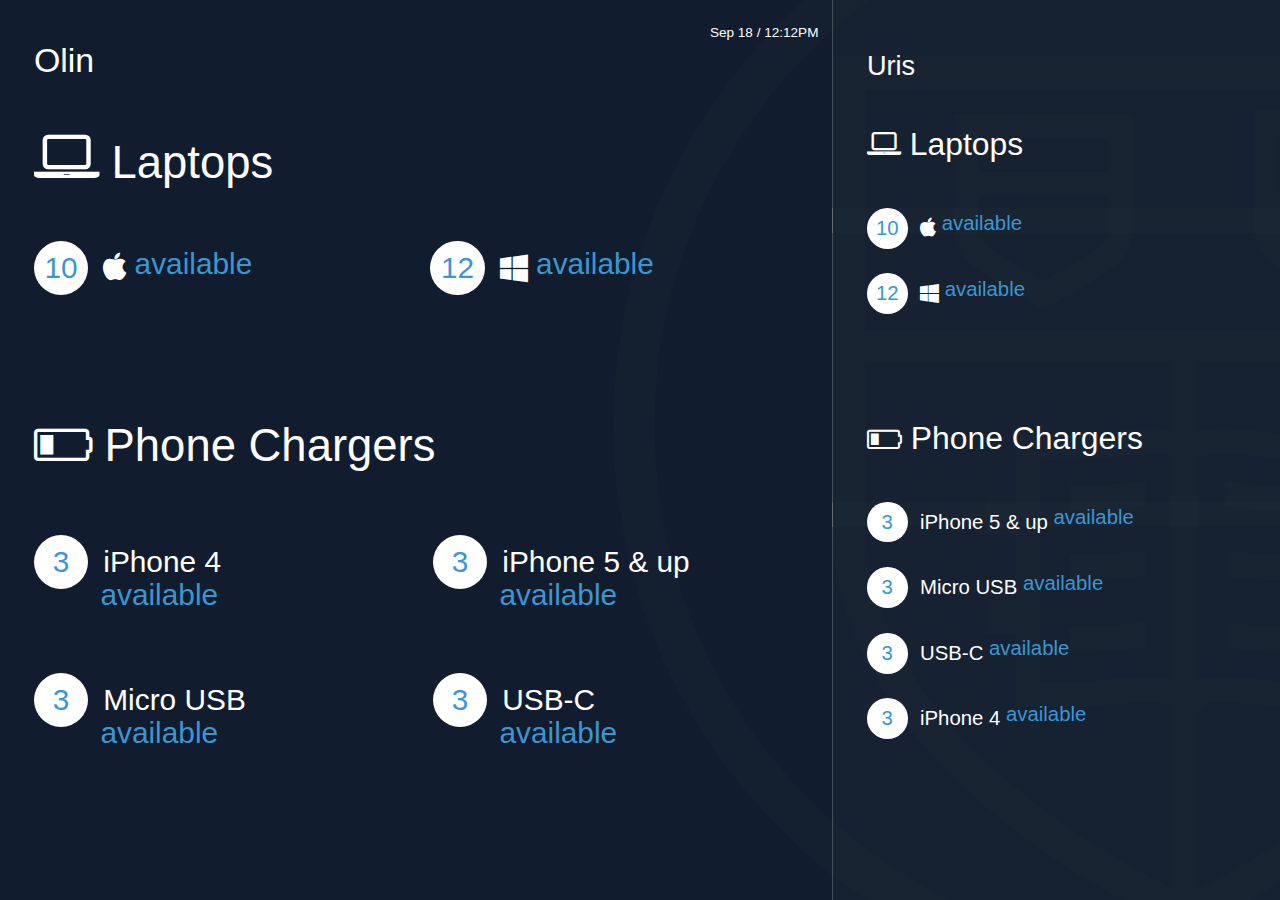
<file: index.html>
<!doctype html>

<html lang="en">
  <head>
    <meta charset="utf-8">
    <title></title>
    <meta name="description" content="">
    <meta name="author" content="">
    <link rel="stylesheet" href="css/styles.css?v=1.0">
    <link href="https://maxcdn.bootstrapcdn.com/font-awesome/4.7.0/css/font-awesome.min.css" rel="stylesheet" integrity="sha384-wvfXpqpZZVQGK6TAh5PVlGOfQNHSoD2xbE+QkPxCAFlNEevoEH3Sl0sibVcOQVnN" crossorigin="anonymous">
    <!--[if lt IE 9]>
      <script src="https://cdnjs.cloudflare.com/ajax/libs/html5shiv/3.7.3/html5shiv.js"></script>
    <![endif]-->
  </head>

  <body>
    <div class="grid">
      <time>Sep 18 / 12:12PM</time>

      <header class="olin-header">
        <h1>olin</h1>
      </header>

      <h2 class="olin-laptops"><i class="fa fa-laptop icon-laptop" aria-hidden="true"></i> Laptops </h2>

      <div class="olin-laptops__availability">
        <p>
          <span class="device-count">10</span>
          <i class="fa fa-apple device-icon" aria-hidden="true"></i>
          <span class="available">available</span>
        </p>
        <p>
          <span class="device-count">12</span>
          <i class="fa fa-windows device-icon" aria-hidden="true"></i>
          <span class="available">available</span>
        </p>
      </div>
      <h2 class="olin-phone-chargers">
        <i class="fa fa-battery-quarter icon-charger" aria-hidden="true"></i> Phone Chargers
      </h2>
      <div class="olin-phone-chargers__availability">
        <p>
          <span class="device-count">3</span>
          <span class="device-type__info--availability">iPhone 4 </span>
          <span class="available">available</span>
        </p>
        <p>
          <span class="device-count">3</span>
          <span class="device-type__info--availability">iPhone 5 &amp; up </span>
          <span class="available">available</span>
        </p>
        <p>
          <span class="device-count">3</span>
          <span class="device-type__info--availability">Micro USB </span>
          <span class="available">available</span>
        </p>
        <p>
          <span class="device-count">3</span>
          <span class="device-type__info--availability">USB-C</span>
          <span class="available">available</span>
        </p>
      </div>

      <header class="uris-header"><h1>Uris</h1></header>

      <h2 class="uris-laptops"><i class="fa fa-laptop icon-laptop" aria-hidden="true"></i> Laptops </h2>

      <div class="uris-laptops__availability">

        <p>
          <span class="device-count">10</span>
          <i class="fa fa-apple device-icon" aria-hidden="true"></i>
          <span class="available">available</span>
        </p>

        <p>
          <span class="device-count">12</span>
          <i class="fa fa-windows device-icon" aria-hidden="true"></i>
          <span class="available">available</span>
        </p>

      </div>

      <h2 class="uris-phone-chargers">
        <i class="fa fa-battery-quarter icon-charger" aria-hidden="true"></i> Phone Chargers
      </h2>

      <div class="uris-phone-chargers__availability">

        <p>
          <span class="device-count">3</span>
          <span class="device-type__info--availability">iPhone 5 &amp; up </span>
          <span class="available">available</span>
        </p>

        <p>
          <span class="device-count">3</span>
          <span class="device-type__info--availability">Micro USB </span>
          <span class="available">available</span>
        </p>

        <p>
          <span class="device-count">3</span>
          <span class="device-type__info--availability">USB-C</span>
          <span class="available">available</span>
        </p>

        <p>
          <span class="device-count">3</span>
          <span class="device-type__info--availability">iPhone 4 </span>
          <span class="available">available</span>
        </p>

      </div>
    </div>
      <!--<script src="js/scripts.js"></script>-->

  </body>

</html>
</file>
<file: css/styles.css>
/**
 ** VARIABLES
 **/
* {
  box-sizing: border-box;
  -webkit-font-smoothing: antialiased; }

body {
  color: #fff;
  background-color: #121D2E;
  background: #121D2E url("../images/insignia.png") no-repeat bottom right;
  background-size: contain;
  font-family: Montserrat, sans-serif;
  font-weight: 400;
  margin: 0;
  padding: 0;
  overflow: hidden; }

.grid {
  display: grid;
  width: 100vw;
  height: 100vh;
  grid-template-columns: 33vw 32vw 35vw;
  grid-template-rows: 13.984vh 11.868vh 20.792vh 11.868vh auto; }

time {
  grid-column: 2 / 3;
  grid-row: 1;
  background-color: rgba(18, 29, 46, 0.3);
  color: #fff;
  font-size: 1.06vw;
  text-align: right;
  padding-right: 1.06vw;
  padding-top: 2.76vh; }

/**
 ** OLIN CONTENT
 **/
.olin-header {
  grid-column: 1 / 2;
  grid-row: 1;
  background-color: rgba(18, 29, 46, 0.3);
  padding-left: 2.65vw; }
  .olin-header h1 {
    text-transform: capitalize;
    font-weight: normal;
    font-size: 2.65vw;
    padding-top: 4.6vh;
    margin: 0; }

.olin-laptops {
  grid-column: 1 / 3;
  grid-row: 2;
  background-color: rgba(18, 29, 46, 0.3);
  margin: 0;
  font-size: 3.551vw;
  font-weight: 400;
  padding-bottom: 2.76vh;
  padding-left: 2.65vw; }
  .olin-laptops .icon-laptop {
    font-size: 4.77vw;
    display: inline-block; }

.olin-laptops__availability {
  grid-column: 1 / 3;
  grid-row: 3;
  background-color: rgba(18, 29, 46, 0.3);
  padding-left: 2.65vw;
  font-size: 2.332vw;
  color: #fff;
  display: flex; }
  .olin-laptops__availability p {
    flex-grow: 1;
    margin-top: 0.92vh; }

.olin-phone-chargers {
  grid-column: 1 / 3;
  grid-row: 4;
  background-color: rgba(18, 29, 46, 0.3);
  font-size: 3.551vw;
  font-weight: 400;
  padding-bottom: 2.76vh;
  padding-left: 2.65vw;
  margin: 0; }

.olin-phone-chargers__availability {
  grid-column: 1 / 3;
  grid-row: 5;
  background-color: rgba(18, 29, 46, 0.3);
  padding-left: 2.65vw;
  font-size: 2.332vw;
  color: #fff;
  display: flex;
  flex-flow: row wrap; }
  .olin-phone-chargers__availability .icon-charger {
    padding-right: 0.424vw; }
  .olin-phone-chargers__availability p {
    width: 50%;
    margin: 0.92vh 0 0; }
    .olin-phone-chargers__availability p:nth-child(3), .olin-phone-chargers__availability p:nth-child(4) {
      display: inline-block;
      margin-top: -9.2vh; }

.device-count {
  color: #3C96D2;
  border-radius: 50%;
  width: 4.24vw;
  height: 4.24vw;
  line-height: 4.24vw;
  background-color: #fff;
  text-align: center;
  display: inline-block;
  margin-right: 0.53vw; }

.available {
  vertical-align: middle;
  color: #3C96D2;
  display: inline-block;
  margin-top: -1.288vh; }

.unavailable {
  vertical-align: middle;
  color: #D0011B;
  display: inline-block;
  margin-top: -0.92vh; }

.olin-phone-chargers__availability .available,
.olin-phone-chargers__availability .unavailable {
  padding-left: 5.194vw;
  display: block; }

/**
 ** URIS CONTENT
 **/
.uris-header {
  grid-column: 3;
  grid-row: 1;
  background-color: rgba(33, 43, 57, 0.3);
  padding-left: 2.65vw;
  border-left: 1px solid rgba(255, 255, 255, 0.2);
  padding-top: 0.92vh; }
  .uris-header h1 {
    text-transform: capitalize;
    font-weight: normal;
    font-size: 2.12vw;
    padding-top: 4.6vh;
    margin: 0; }

.uris-laptops {
  grid-column: 3;
  grid-row: 2 / 3;
  background-color: rgba(33, 43, 57, 0.3);
  margin: 0;
  font-size: 2.491vw;
  font-weight: 400;
  padding-bottom: 2.76vh;
  padding-left: 2.65vw;
  border-left: 1px solid rgba(255, 255, 255, 0.2); }

.uris-laptops__availability {
  grid-column: 3;
  grid-row: 3 / 4;
  background-color: rgba(33, 43, 57, 0.3);
  border-left: 1px solid rgba(255, 255, 255, 0.2);
  margin-top: -2.76vh;
  padding-left: 2.65vw;
  font-size: 1.59vw;
  color: #fff;
  display: flex;
  flex-flow: column wrap; }
  .uris-laptops__availability .icon-charger {
    padding-right: 0.424vw; }
  .uris-laptops__availability .device-count {
    width: 3.18vw;
    height: 3.18vw;
    line-height: 3.18vw;
    margin-right: 0.53vw; }
  .uris-laptops__availability p {
    margin: 0 0 2.76vh; }

.uris-phone-chargers {
  grid-column: 3;
  grid-row: 4 / 5;
  background-color: rgba(33, 43, 57, 0.3);
  font-size: 2.491vw;
  font-weight: 400;
  padding-bottom: 2.76vh;
  padding-left: 2.65vw;
  margin: 0;
  border-left: 1px solid rgba(255, 255, 255, 0.2); }
  .uris-phone-chargers .icon-charger {
    font-size: 2.12vw;
    display: inline-block; }

.uris-phone-chargers__availability {
  grid-column: 3;
  grid-row: 5;
  background-color: rgba(33, 43, 57, 0.3);
  padding-left: 2.65vw;
  font-size: 1.59vw;
  color: #fff;
  display: flex;
  flex-flow: column wrap;
  border-left: 1px solid rgba(255, 255, 255, 0.2);
  margin-top: -2.76vh; }
  .uris-phone-chargers__availability .icon-charger {
    padding-right: 0.424vw; }
  .uris-phone-chargers__availability .device-count {
    width: 3.18vw;
    height: 3.18vw;
    line-height: 3.18vw;
    margin-right: 0.53vw; }
  .uris-phone-chargers__availability p {
    margin: 0 0 2.76vh; }

/*# sourceMappingURL=styles.css.map */
</file>
